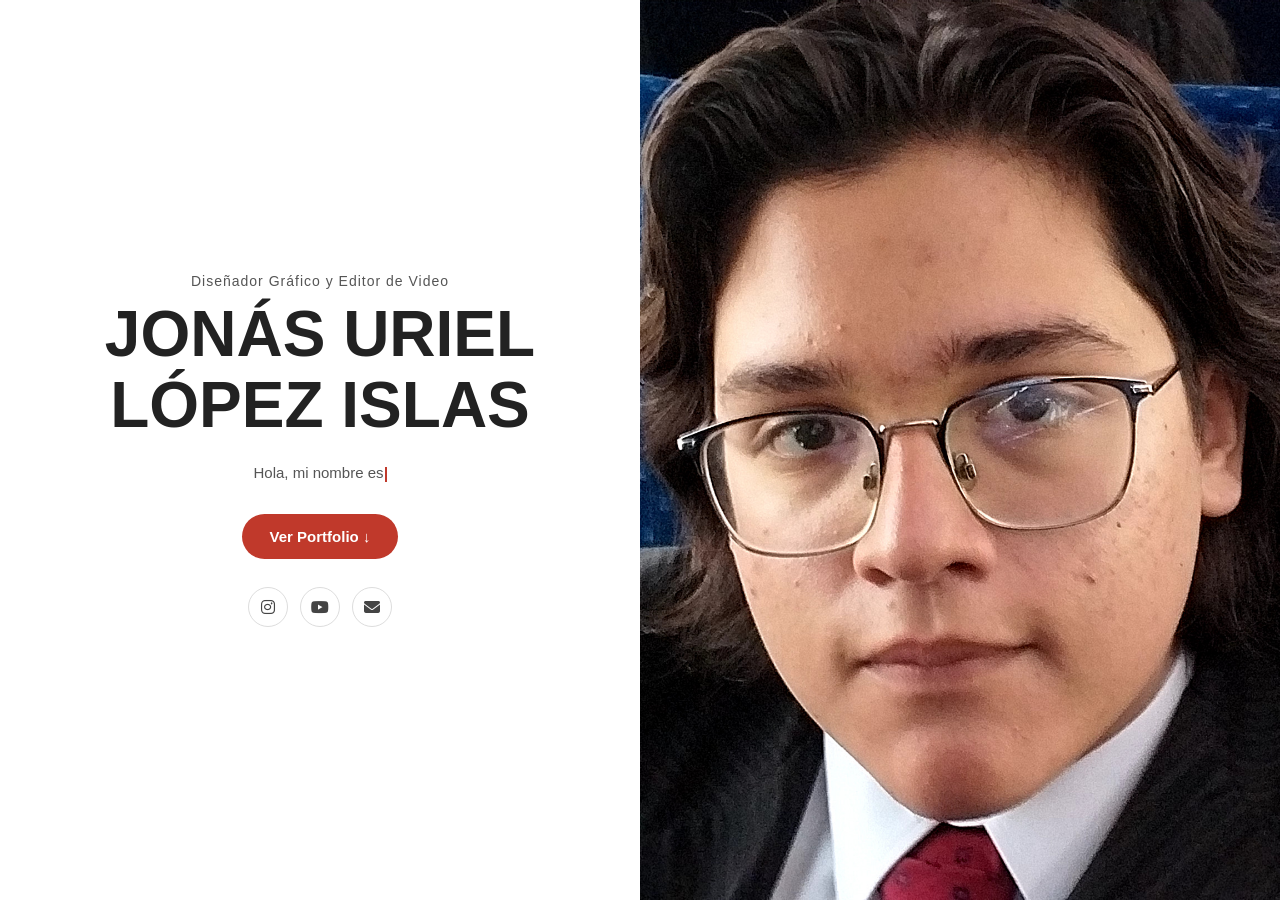
<file: index.html>
<!DOCTYPE html>
<html lang="es">
<head>
  <meta charset="UTF-8">
  <meta name="viewport" content="width=device-width, initial-scale=1.0">
  <title>Jonás Uriel — Portafolio</title>
  <link rel="stylesheet" href="css/style.css">
  <link rel="stylesheet" href="https://cdnjs.cloudflare.com/ajax/libs/font-awesome/6.5.0/css/all.min.css">
</head>
<body>
  <section class="hero">

    <div class="hero-content">
      <p class="subtitle">Diseñador Gráfico y Editor de Video</p>
      <h1>
  <span id="nombre">JONÁS</span> URIEL<br>
  LÓPEZ ISLAS
</h1>

      <!-- 👇 CAMBIA el <p class="bio"> que tenías por esta línea vacía -->
      <p class="bio" id="bio-text"></p>

      <a href="home.html" class="btn">Ver Portfolio ↓</a>
      <div class="social">
        <a href="https://www.instagram.com/jonas_uli/" target="_blank"><i class="fab fa-instagram"></i></a>
        <a href="https://www.youtube.com/@jonas_uli" target="_blank"><i class="fab fa-youtube"></i></a>
        <a href="lopezislasjonasuriel@gmail.com" target="_blank"><i class="fas fa-envelope"></i></a>
      </div>
    </div>

    <div class="hero-photo">
      <img src="img/foto.jpg" alt="Jonás Uriel López Islas">
    </div>

  </section>

  <!-- 👇 EL SCRIPT VA AQUÍ, justo antes de cerrar el </body> -->
  <script>
    const fullText = "Hola, mi nombre es Jonás, actualmente soy un estudiante de preparatoria pero tengo bases sólidas en la edición de video, imágenes, y creaciones de gráficos o animaciones.";

    const highlights = [
      { word: "edición de video",       color: "#c0392b" },
      { word: "imágenes",               color: "#c0392b" },
      { word: "gráficos o animaciones", color: "#c0392b" },
    ];

    const el = document.getElementById("bio-text");

    function renderWithHighlights(text) {
      let html = "", idx = 0;
      while (idx < text.length) {
        let matched = false;
        for (const { word, color } of highlights) {
          if (text.startsWith(word, idx)) {
            html += `<a href="#" style="color:${color};font-weight:500;text-decoration:none">${word}</a>`;
            idx += word.length; matched = true; break;
          }
        }
        if (!matched) {
          const c = text[idx];
          html += c === "<" ? "&lt;" : c === ">" ? "&gt;" : c === "&" ? "&amp;" : c;
          idx++;
        }
      }
      return html;
    }

    let i = 0;
    const cursor = document.createElement("span");
    cursor.className = "cursor";

    function type() {
      if (i <= fullText.length) {
        el.innerHTML = renderWithHighlights(fullText.slice(0, i));
        el.appendChild(cursor);
        i++;
        const delay = Math.random() < 0.08 ? 90 + Math.random() * 70 : 22 + Math.random() * 20;
        setTimeout(type, delay);
      } else {
        setTimeout(() => cursor.remove(), 1400);
      }
    }

    setTimeout(type, 400);
	  
	  // Cuando termina el typewriter, JONÁS se vuelve rojo
setTimeout(() => {
  document.getElementById("nombre").classList.add("red");
}, 1800); // 👈 antes era 2200
  </script>

</body>
</html>
</file>
<file: css/style.css>
* {
  margin: 0;
  padding: 0;
  box-sizing: border-box;
}

body {
  font-family: 'Segoe UI', sans-serif;
  overflow: hidden;
}

/* -- Hero: dos columnas 50/50 -- */
.hero {
  display: flex;
  height: 100vh;
  width: 100%;
}

/* -- Columna izquierda -- */
.hero-content {
  flex: 0 0 50%;
  display: flex;
  flex-direction: column;
  justify-content: center;
  align-items: center;
  text-align: center;
  padding: 60px 60px;
  background: #ffffff;
}

.subtitle {
  font-family: Tahoma, Geneva, sans-serif;
  color: #555;
  font-size: 14px;
  margin-bottom: 10px;
  letter-spacing: 1px;
}

h1 {
  font-size: clamp(38px, 5vw, 64px);
  font-weight: 900;
  color: #222;
  line-height: 1.1;
  margin-bottom: 20px;
  text-transform: uppercase;
}

.red {
  color: #c0392b;
  transition: color 0.6s ease;
}

.bio {
  font-family: Tahoma, Geneva, sans-serif;
  color: #555;
  font-size: 15px;
  line-height: 1.7;
  margin-bottom: 28px;
  max-width: 420px;
}

.bio a {
  color: #c0392b;
  text-decoration: none;
}

/* -- Bot�n -- */
.btn {
  display: inline-block;
  background: #c0392b;
  color: white;
  padding: 14px 28px;
  border-radius: 30px;
  font-size: 15px;
  font-weight: 600;
  text-decoration: none;
  margin-bottom: 28px;
  width: auto;
  transition: background 0.2s, transform 0.2s;
}

.btn:hover {
  background: #a93226;
  transform: scale(1.07);
}

/* -- Iconos sociales -- */
.social {
  display: flex;
  gap: 12px;
}

.social a {
  display: flex;
  align-items: center;
  justify-content: center;
  width: 40px;
  height: 40px;
  border-radius: 50%;
  border: 1.5px solid #ddd;
  color: #444;
  font-size: 16px;
  text-decoration: none;
  transition: border-color 0.2s, color 0.2s, transform 0.2s;
}

.social a:hover {
  border-color: #c0392b;
  color: #c0392b;
  transform: scale(1.15);
}

/* -- Columna derecha: foto -- */
.hero-photo {
  flex: 0 0 50%;
  overflow: hidden;
}

.hero-photo img {
  width: 100%;
  height: 100%;
  object-fit: cover;
  object-position: top center;
}

/* -- Cursor typewriter -- */
.cursor {
  display: inline-block;
  width: 2px;
  height: 1em;
  background: #c0392b;
  vertical-align: middle;
  margin-left: 1px;
  animation: blink 0.72s step-end infinite;
}

/* -- Keyframes -- */
@keyframes blink {
  0%, 100% { opacity: 1; }
  50%       { opacity: 0; }
}

@keyframes fadeUp {
  from { opacity: 0; transform: translateY(28px); }
  to   { opacity: 1; transform: translateY(0); }
}

@keyframes fadeIn {
  from { opacity: 0; }
  to   { opacity: 1; }
}

/* -- Todos empiezan invisibles -- */
.subtitle, h1, .bio, .btn, .social, .hero-photo {
  opacity: 0;
}

/* -- Animaciones de entrada -- */
.subtitle {
  animation: fadeUp 0.6s ease forwards;
  animation-delay: 0.1s;
}

h1 {
  animation: fadeUp 0.7s cubic-bezier(0.22, 1, 0.36, 1) forwards;
  animation-delay: 0.35s;
}

.bio {
  animation: fadeUp 0.6s ease forwards;
  animation-delay: 0.6s;
}

.btn {
  animation: fadeUp 0.6s ease forwards;
  animation-delay: 0.9s;
}

.social {
  animation: fadeUp 0.6s ease forwards;
  animation-delay: 1.1s;
}

.hero-photo {
  animation: fadeIn 1.2s ease forwards;
  animation-delay: 0.2s;
}
</file>
